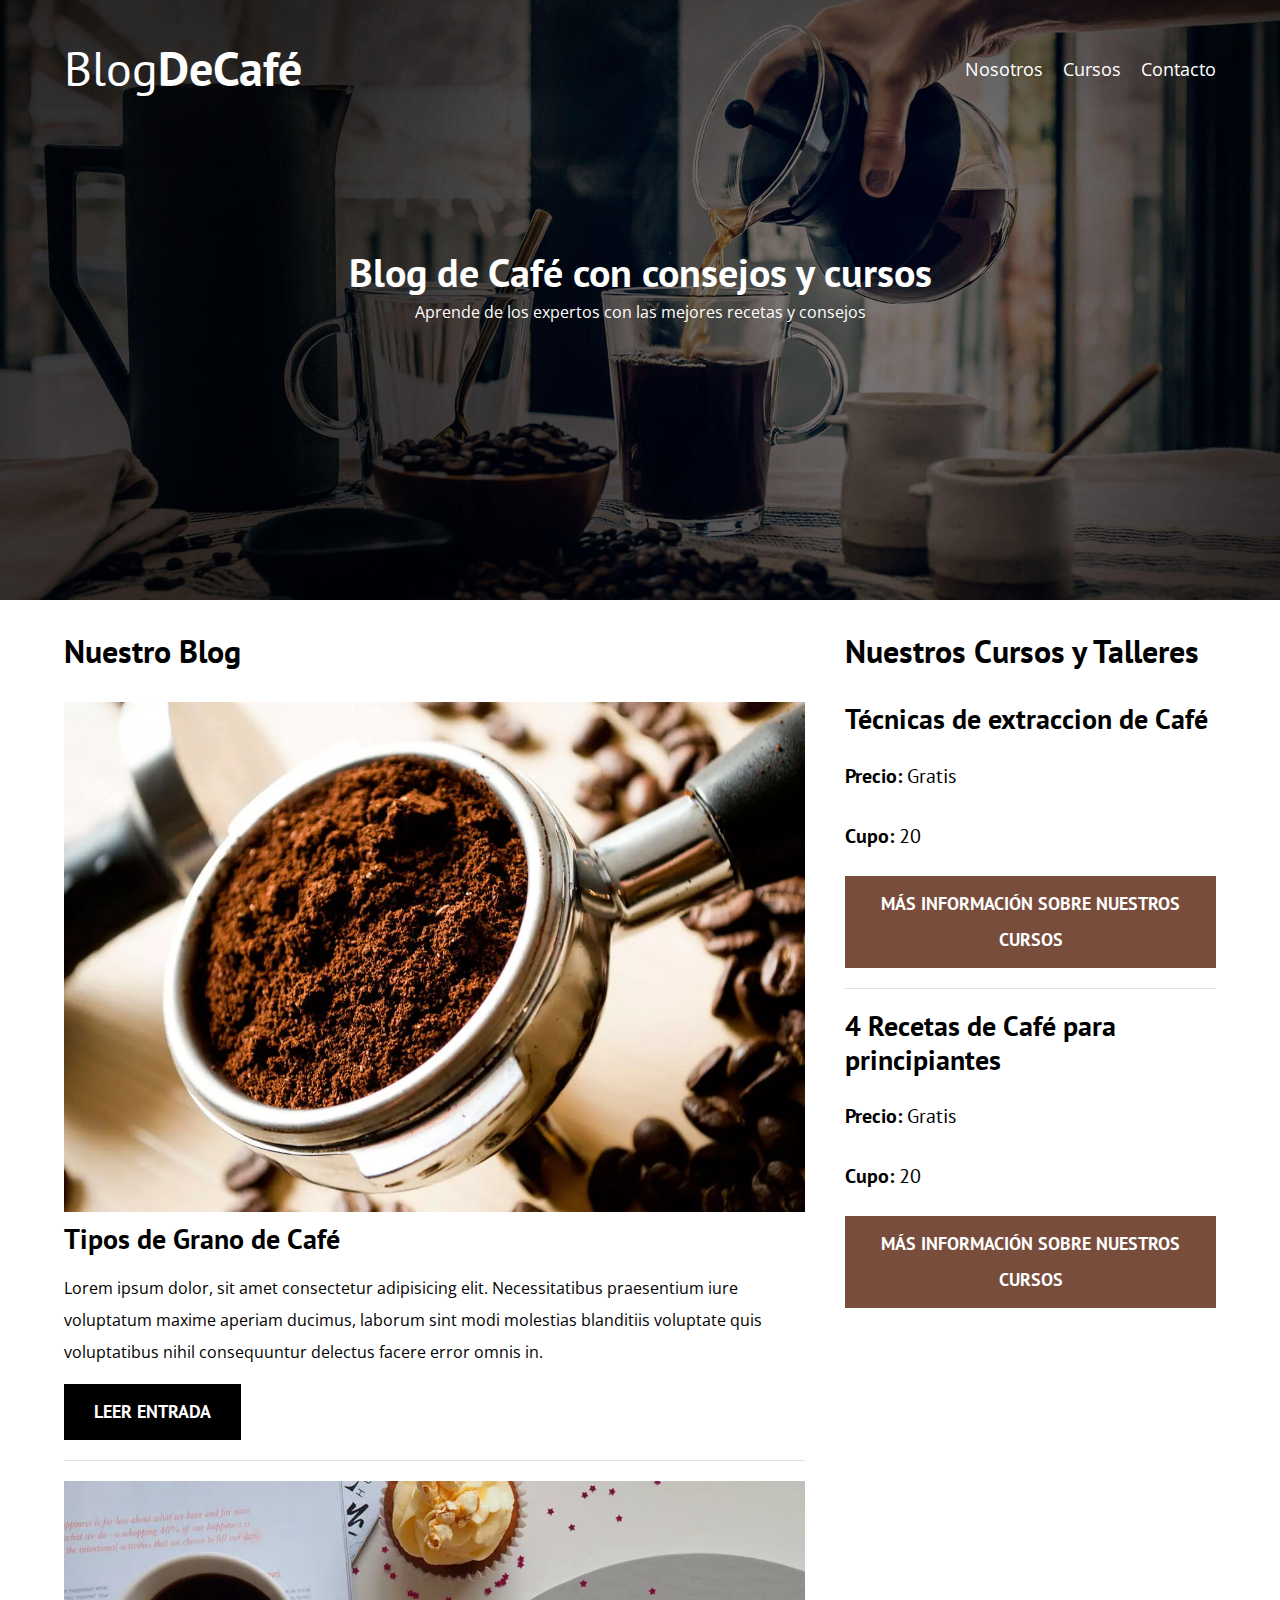
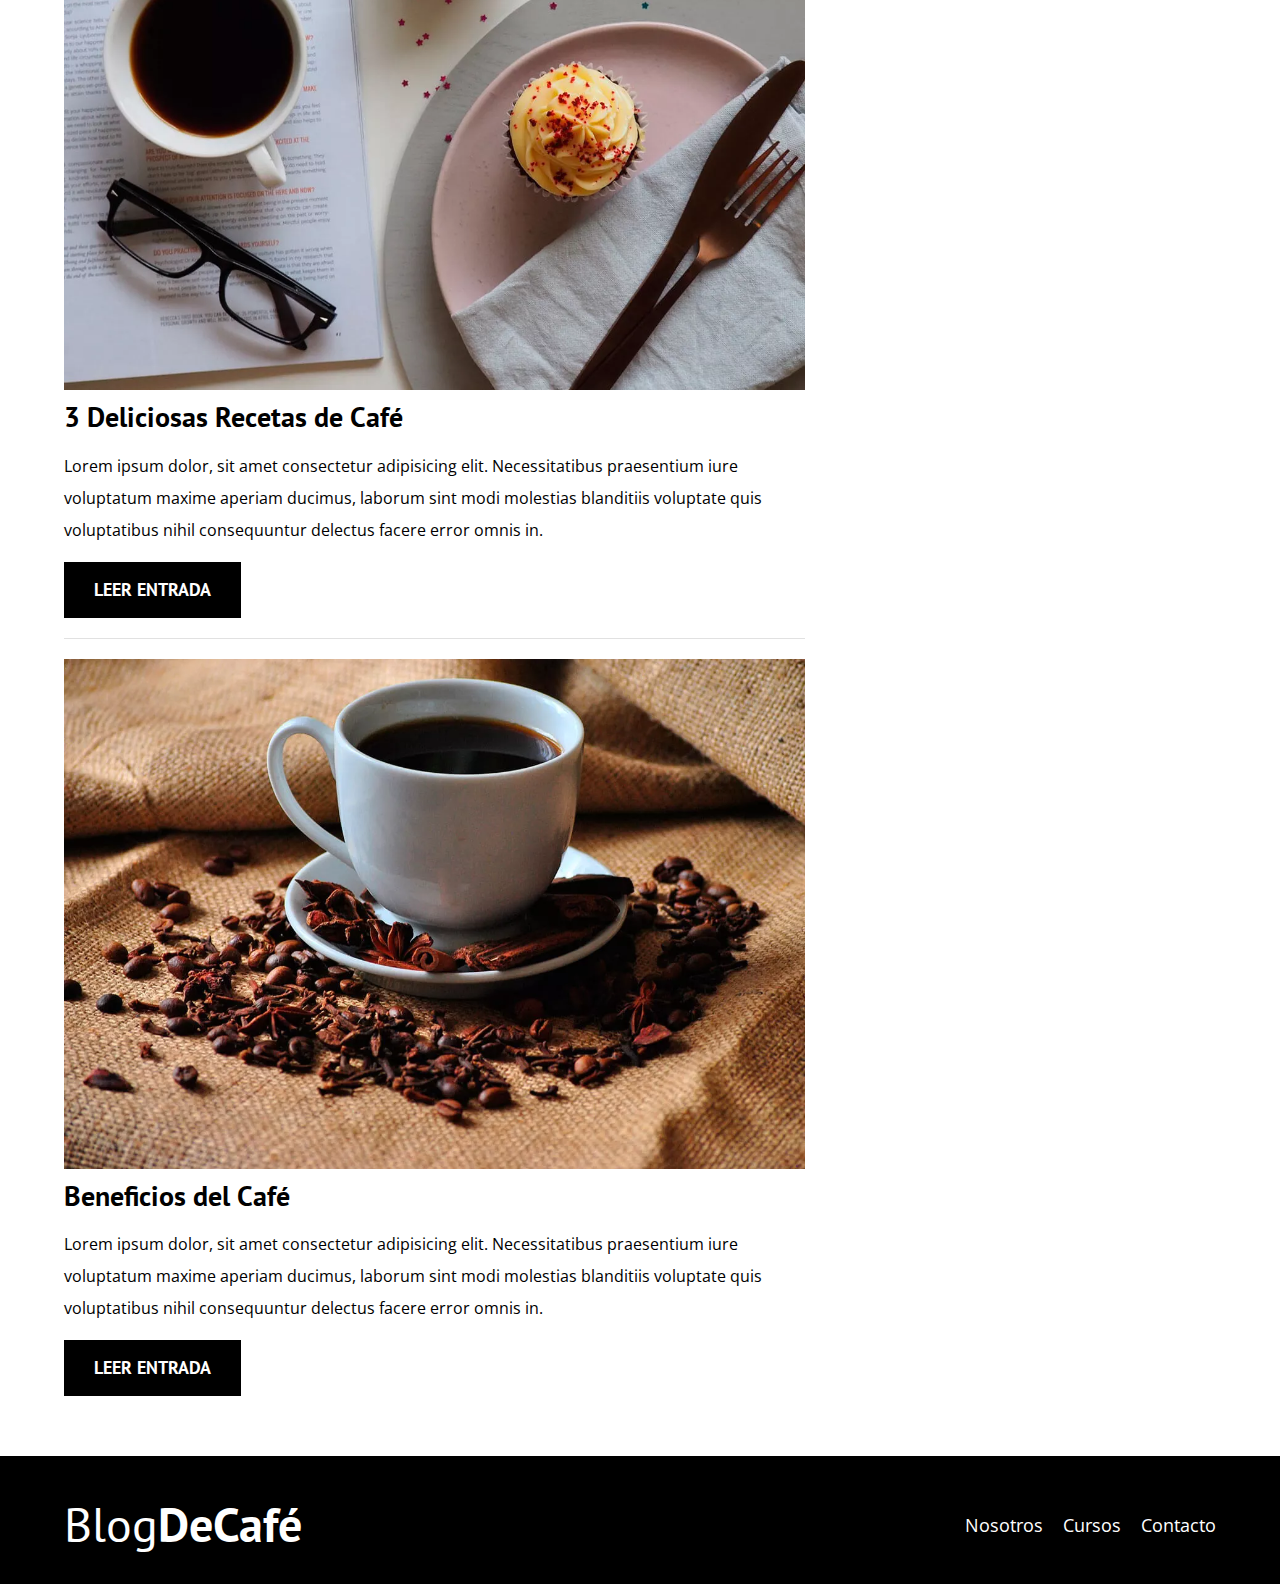
<file: index.html>
<!DOCTYPE html>
<html lang="en">

<head>
    <meta charset="UTF-8">
    <meta name="viewport" content="width=device-width, initial-scale=1.0">
    <title>Blog De Cafe</title>
    <meta name="description" content="Página web de blog de café">

    <!-- Prefetch -->
    <link rel="prefetch" href="nosotros.html" as="document">

    <!-- Preload -->
    <link rel=preload" href="css/normalize.css" as="style">
    <link rel="stylesheet" href="css/normalize.css">

    <link rel="preload"
        href="https://fonts.googleapis.com/css2?family=Krub:wght@400;700&family=Open+Sans&family=PT+Sans:wght@400;700&family=Staatliches&display=swap"
        as="font" crossorigin="crossorigin">
    <link
        href="https://fonts.googleapis.com/css2?family=Krub:wght@400;700&family=Open+Sans&family=PT+Sans:wght@400;700&family=Staatliches&display=swap"
        rel="stylesheet">
    <link rel="preload" href="css/styles.css" as="style">
    <link rel="stylesheet" href="css/styles.css">

</head>

<body>
    <header class="header">

        <div class="contenedor">
            <div class="barra">
                <a class="logo" href="index.html">
                    <h1 class="logo__nombre no-margin centrar-texto">Blog<span class="logo__bold">DeCafé</span></h1>
                </a>
                <nav class="navegacion">
                    <a href="nosotros.html" class="navegacion__enlace">Nosotros</a>
                    <a href="cursos.html" class="navegacion__enlace">Cursos</a>
                    <a href="contacto.html" class="navegacion__enlace">Contacto</a>
                </nav>
            </div>
        </div>

        <div class="header__texto">
            <h2 class="no-margin">Blog de Café con consejos y cursos</h2>
            <p class="no-margin">Aprende de los expertos con las mejores recetas y consejos</p>
        </div>
    </header>

    <div class="contenedor contenido-principal">
        <main class="blog">
            <h3>Nuestro Blog</h3>

            <article class="entrada">
                <div class="entrada__imagen">
                    <picture>
                        <source loading="lazy" srcset="img/blog1.webp" type="image/webp">
                        <img loading="lazy" src="img/blog1.jpg" alt="imagen_blog">
                    </picture>
                </div>
                <div class="entrada__contenido">
                    <h4 class="no-margin">Tipos de Grano de Café</h4>
                    <p>Lorem ipsum dolor, sit amet consectetur adipisicing elit. Necessitatibus praesentium iure
                        voluptatum maxime aperiam ducimus, laborum sint modi molestias blanditiis voluptate quis
                        voluptatibus nihil consequuntur delectus facere error omnis in.</p>
                    <a href="entrada.html" class="boton boton--primario">Leer entrada</a>
                </div>
            </article>
            <article class="entrada">
                <div class="entrada__imagen">
                    <picture>
                        <source loading="lazy" srcset="img/blog2.webp" type="image/webp">
                        <img loading="lazy" src="img/blog2.jpg" alt="imagen_blog">
                    </picture>
                </div>
                <div class="entrada__contenido">
                    <h4 class="no-margin">3 Deliciosas Recetas de Café</h4>
                    <p>Lorem ipsum dolor, sit amet consectetur adipisicing elit. Necessitatibus praesentium iure
                        voluptatum maxime aperiam ducimus, laborum sint modi molestias blanditiis voluptate quis
                        voluptatibus nihil consequuntur delectus facere error omnis in.</p>
                    <a href="entrada.html" class="boton boton--primario">Leer entrada</a>
                </div>
            </article>
            <article class="entrada">
                <div class="entrada__imagen">
                    <picture>
                        <source loading="lazy" srcset="img/blog3.webp" type="image/webp">
                        <img loading="lazy" src="img/blog3.jpg" alt="imagen_blog">
                    </picture>
                </div>
                <div class="entrada__contenido">
                    <h4 class="no-margin">Beneficios del Café</h4>
                    <p>Lorem ipsum dolor, sit amet consectetur adipisicing elit. Necessitatibus praesentium iure
                        voluptatum maxime aperiam ducimus, laborum sint modi molestias blanditiis voluptate quis
                        voluptatibus nihil consequuntur delectus facere error omnis in.</p>
                    <a href="entrada.html" class="boton boton--primario">Leer entrada</a>
                </div>
            </article>

        </main>
        <aside class="sidebar">
            <h3>Nuestros Cursos y Talleres</h3>

            <ul class="cursos no-padding">
                <li class="widget-curso">
                    <h4 class="no-margin">Técnicas de extraccion de Café</h4>
                    <p class="widget-curso__label">Precio:
                        <span class="widget-curso__info">Gratis</span>
                    </p>
                    <p class="widget-curso__label">Cupo:
                        <span class="widget-curso__info">20</span>
                    </p>
                    <a href="entrada.html" class="boton boton--secundario">Más Información sobre nuestros cursos</a>
                </li>
                <li class="widget-curso">
                    <h4 class="no-margin">4 Recetas de Café para principiantes</h4>
                    <p class="widget-curso__label">Precio:
                        <span class="widget-curso__info">Gratis</span>
                    </p>
                    <p class="widget-curso__label">Cupo:
                        <span class="widget-curso__info">20</span>
                    </p>
                    <a href="entrada.html" class="boton boton--secundario">Más Información sobre nuestros cursos</a>
                </li>
            </ul>
        </aside>
    </div>

    <footer class="footer">
        <div class="contenedor">
            <div class="barra">
                <a class="logo" href="index.html">
                    <h1 class="logo__nombre no-margin centrar-texto">Blog<span class="logo__bold">DeCafé</span></h1>
                </a>
                <nav class="navegacion">
                    <a href="nosotros.html" class="navegacion__enlace">Nosotros</a>
                    <a href="cursos.html" class="navegacion__enlace">Cursos</a>
                    <a href="contacto.html" class="navegacion__enlace">Contacto</a>
                </nav>
            </div>
        </div>
    </footer>

    <script src="js/modernizr.js"></script>
</body>
</html>
</file>
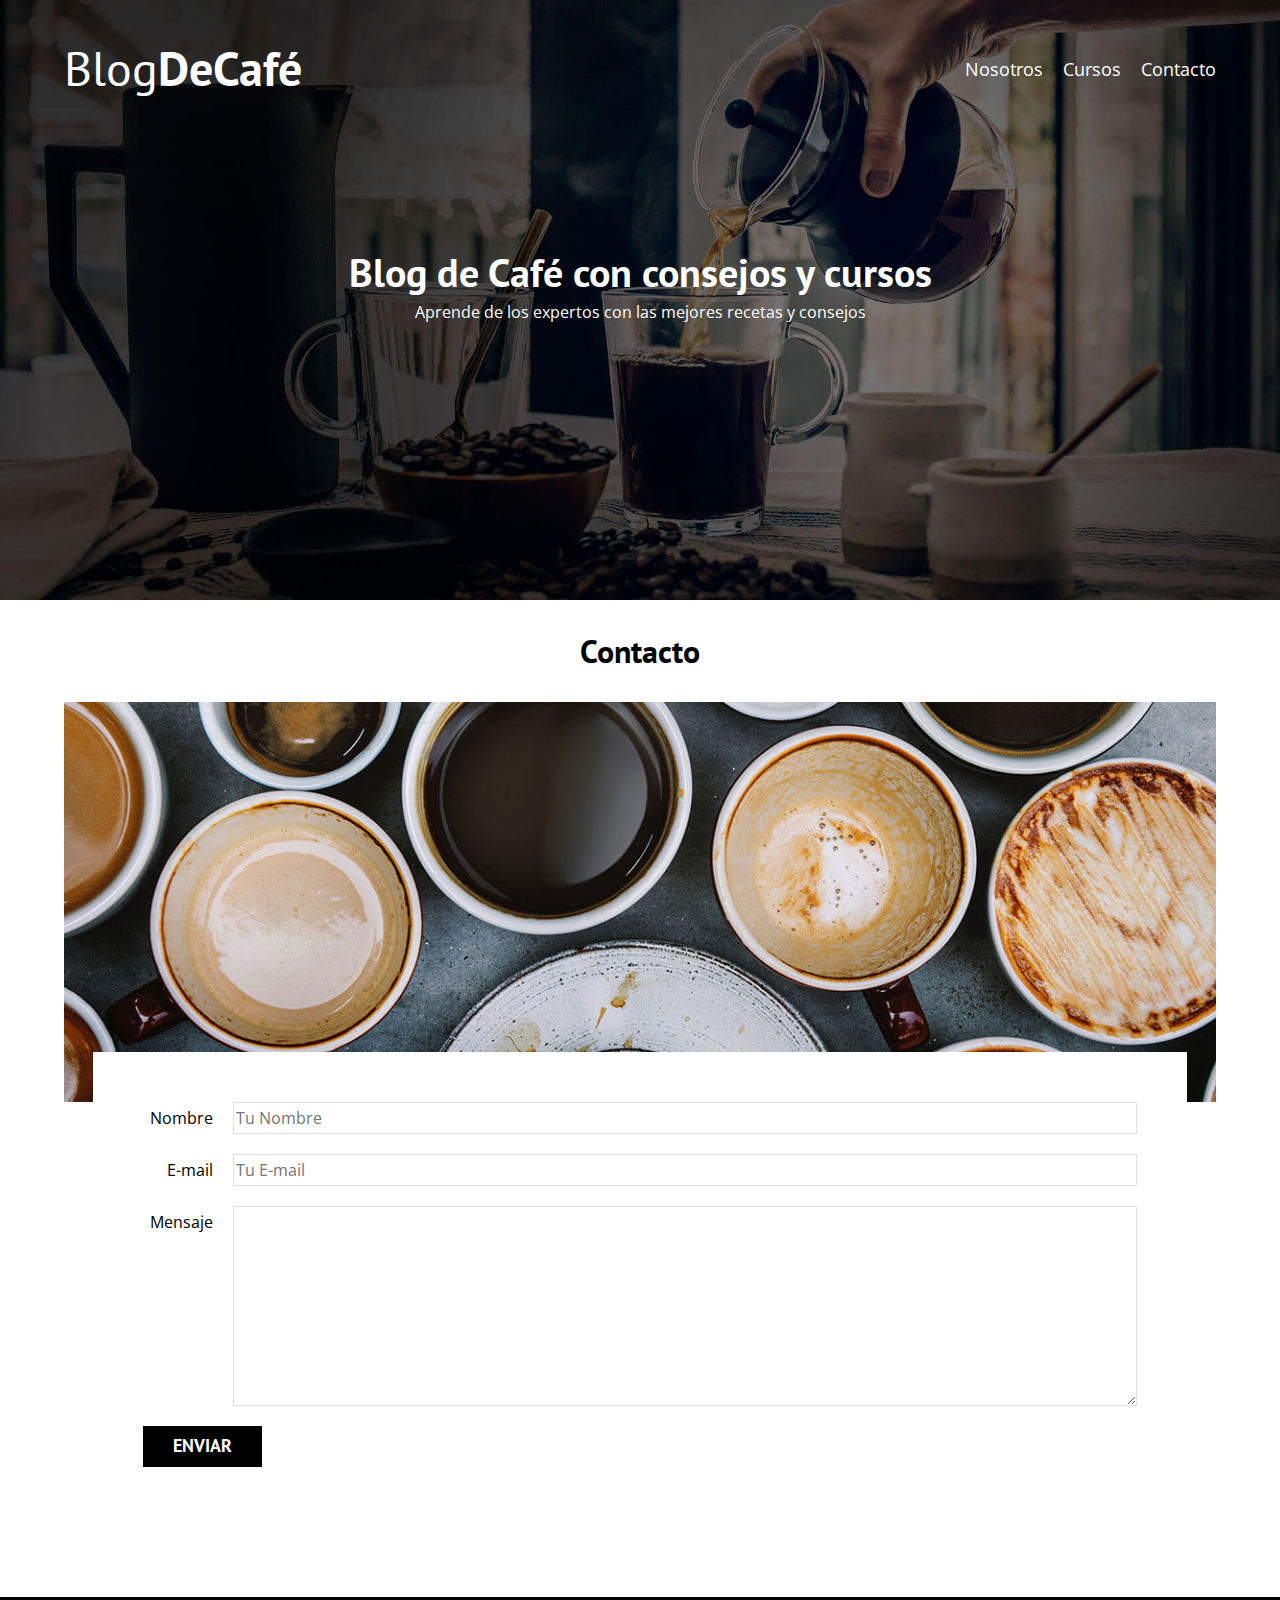
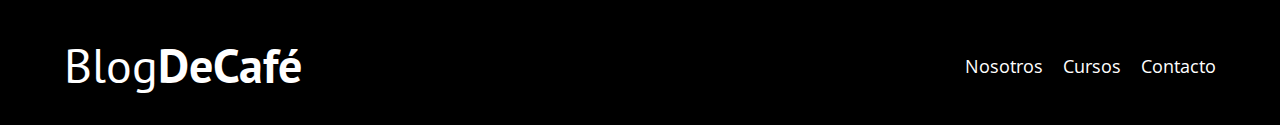
<file: contacto.html>
<!DOCTYPE html>
<html lang="en">
<head>
    <meta charset="UTF-8">
    <meta name="viewport" content="width=device-width, initial-scale=1.0">
    <title>Blog De Cafe</title>
    <link rel="stylesheet" href="css/normalize.css">
    <link href="https://fonts.googleapis.com/css2?family=Krub:wght@400;700&family=Open+Sans&family=PT+Sans:wght@400;700&family=Staatliches&display=swap" 
    rel="stylesheet">
    <link rel="stylesheet" href="css/styles.css">
</head>
<body>
    <header class="header">

        <div class="contenedor">
            <div class="barra">
                <a class="logo" href="index.html">
                    <h1 class="logo__nombre no-margin centrar-texto">Blog<span class="logo__bold">DeCafé</span></h1>
                </a>
                <nav class="navegacion">
                    <a href="nosotros.html" class="navegacion__enlace">Nosotros</a>
                    <a href="cursos.html" class="navegacion__enlace">Cursos</a>
                    <a href="contacto.html" class="navegacion__enlace">Contacto</a>
                </nav>
            </div>
        </div>

       <div class="header__texto">
            <h2 class="no-margin">Blog de Café con consejos y cursos</h2>
            <p class="no-margin">Aprende de los expertos con las mejores recetas y consejos</p>
       </div> 
    </header>

    <main class="contenedor">
        <h3 class="centrar-texto">Contacto</h3>
        <div class="contacto-bg"></div>

        <form class="formulario">
            <div class="campo">
                <label class="campo__label" class="campo__label" for="nombre">Nombre</label>
                <input class="campo__field" class="campo__field" type="text" placeholder="Tu Nombre" id="nombre">
            </div>

            <div class="campo">
                <label class="campo__label" for="email">E-mail</label>
                <input class="campo__field" type="email" placeholder="Tu E-mail" id="email">
            </div>
            
            <div class="campo">
                <label class="campo__label" for="mensaje">Mensaje</label>
                <textarea class="campo__field--textarea campo__field" id="mensaje"></textarea>
            </div>

            <div class="campo">
                <input type="submit" value="Enviar" class="boton boton--primario">
            </div>
        </form>
        
    </main>

    <footer class="footer">
        <div class="contenedor">
            <div class="barra">
                <a class="logo" href="index.html">
                    <h1 class="logo__nombre no-margin centrar-texto">Blog<span class="logo__bold">DeCafé</span></h1>
                </a>
                <nav class="navegacion">
                    <a href="nosotros.html" class="navegacion__enlace">Nosotros</a>
                    <a href="cursos.html" class="navegacion__enlace">Cursos</a>
                    <a href="contacto.html" class="navegacion__enlace">Contacto</a>
                </nav>
            </div>
        </div>
    </footer>

</body>
</html>
</file>
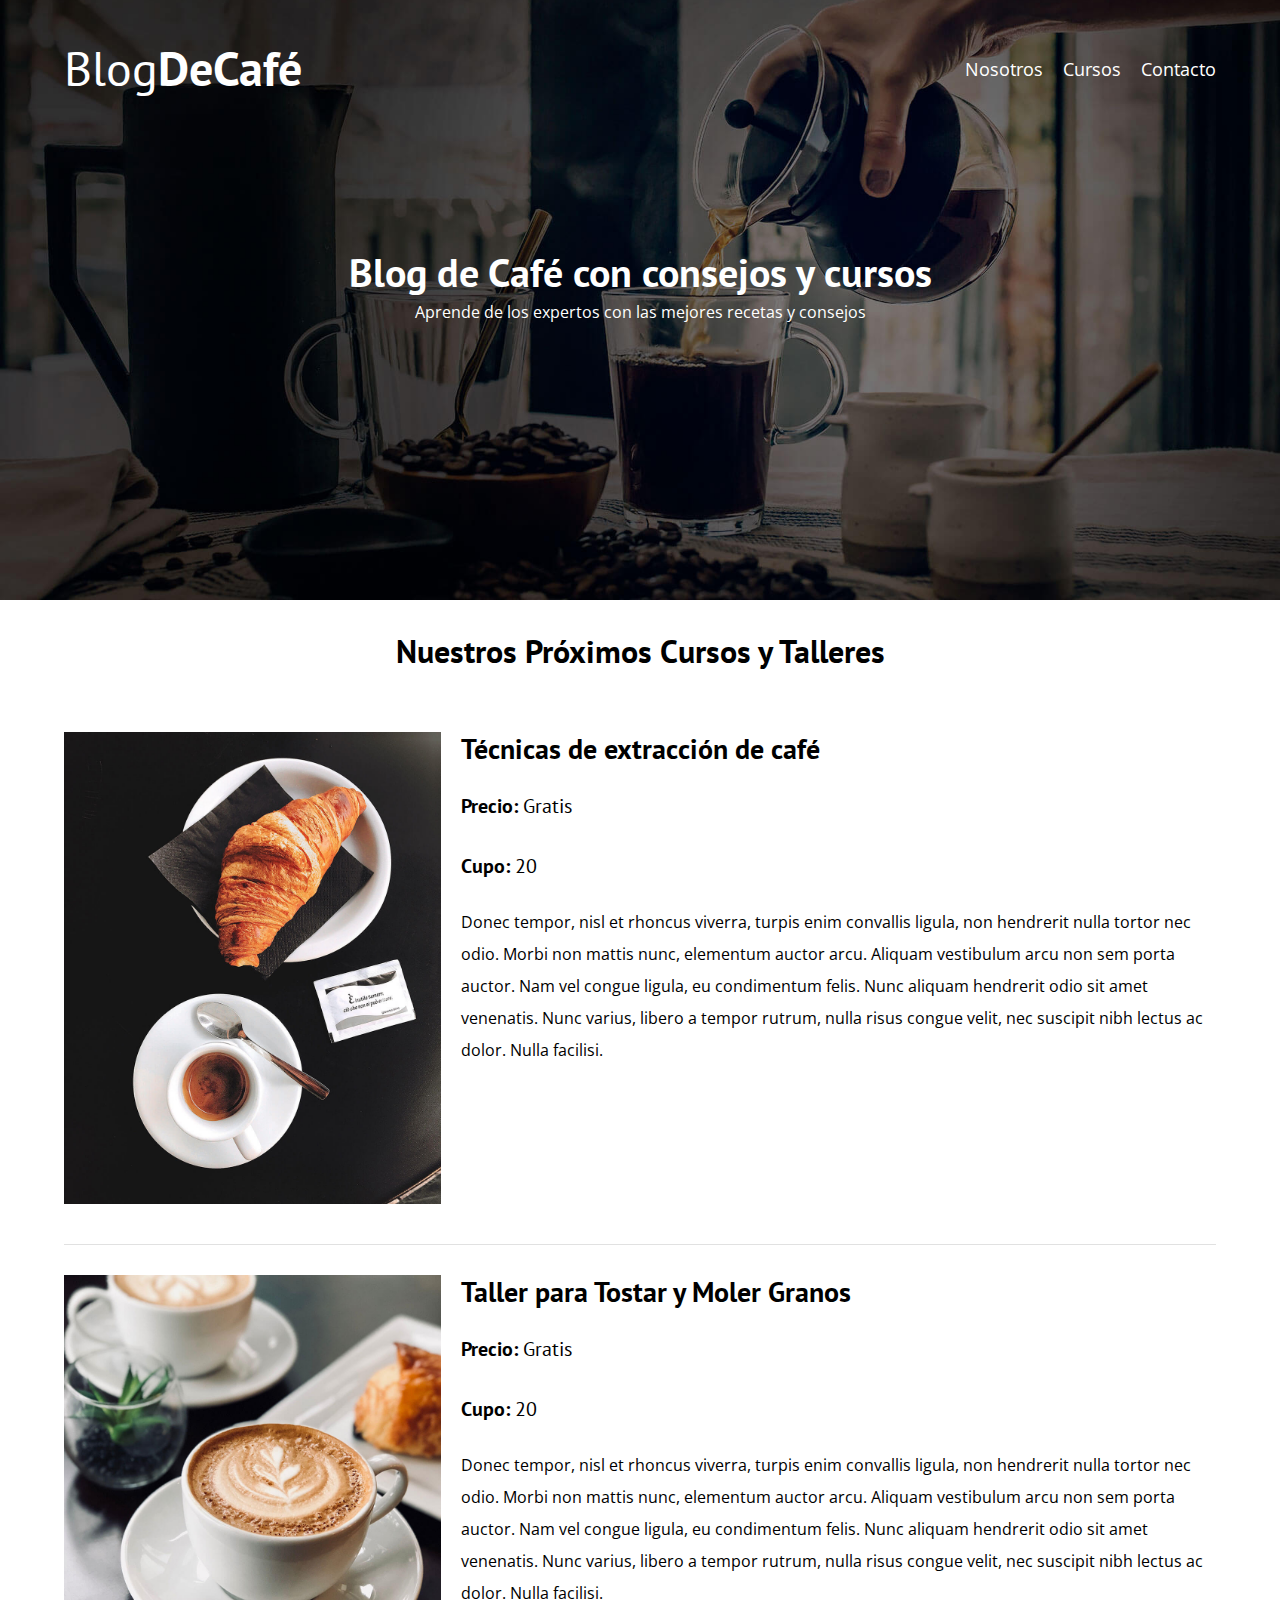
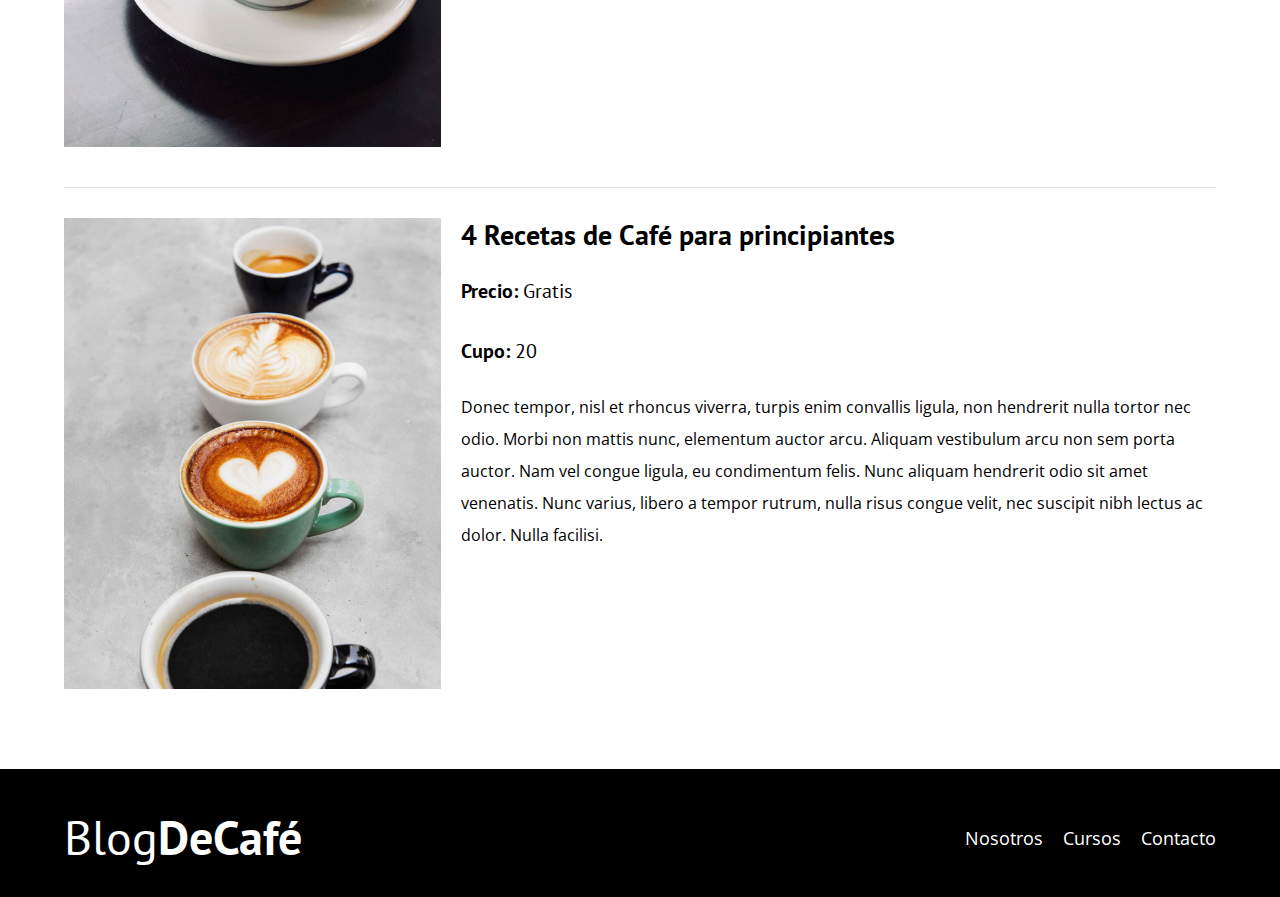
<file: cursos.html>
<!DOCTYPE html>
<html lang="en">

<head>
    <meta charset="UTF-8">
    <meta name="viewport" content="width=device-width, initial-scale=1.0">
    <title>Blog De Cafe</title>
    <link rel="stylesheet" href="css/normalize.css">
    <link
        href="https://fonts.googleapis.com/css2?family=Krub:wght@400;700&family=Open+Sans&family=PT+Sans:wght@400;700&family=Staatliches&display=swap"
        rel="stylesheet">
    <link rel="stylesheet" href="css/styles.css">
</head>

<body>
    <header class="header">

        <div class="contenedor">
            <div class="barra">
                <a class="logo" href="index.html">
                    <h1 class="logo__nombre no-margin centrar-texto">Blog<span class="logo__bold">DeCafé</span></h1>
                </a>
                <nav class="navegacion">
                    <a href="nosotros.html" class="navegacion__enlace">Nosotros</a>
                    <a href="cursos.html" class="navegacion__enlace">Cursos</a>
                    <a href="contacto.html" class="navegacion__enlace">Contacto</a>
                </nav>
            </div>
        </div>

        <div class="header__texto">
            <h2 class="no-margin">Blog de Café con consejos y cursos</h2>
            <p class="no-margin">Aprende de los expertos con las mejores recetas y consejos</p>
        </div>
    </header>

    <main class="contenedor">
        <h3 class="centrar-texto">Nuestros Próximos Cursos y Talleres</h3>

        <div class="curso">
            <div class="curso__imagen">
                <img src="img/curso1.jpg" alt="imagen curso1">
            </div>

            <div class="curso__informacion">
                <h4 class="no-margin">Técnicas de extracción de café</h4>
                <p class="curso__label">Precio:
                    <span class="curso__info">Gratis</span>
                </p>
                <p class="curso__label">Cupo:
                    <span class="curso__info">20</span>
                </p>
                <p>Donec tempor, nisl et rhoncus viverra, turpis enim convallis ligula, non hendrerit nulla tortor nec odio.
                Morbi non mattis nunc, elementum auctor arcu. Aliquam vestibulum arcu non sem porta auctor. Nam vel
                congue ligula, eu condimentum felis. Nunc aliquam hendrerit odio sit amet venenatis. Nunc varius, libero
                a tempor rutrum, nulla risus congue velit, nec suscipit nibh lectus ac dolor. Nulla facilisi.</p>
            </div> <!-- .curso informacion-->
        </div> <!-- .curso -->

        <div class="curso">
            <div class="curso__imagen">
                <img src="img/curso2.jpg" alt="imagen curso1">
            </div>

            <div class="curso__informacion">
                <h4 class="no-margin">Taller para Tostar y Moler Granos</h4>
                <p class="curso__label">Precio:
                    <span class="curso__info">Gratis</span>
                </p>
                <p class="curso__label">Cupo:
                    <span class="curso__info">20</span>
                </p>
                <p>Donec tempor, nisl et rhoncus viverra, turpis enim convallis ligula, non hendrerit nulla tortor nec odio.
                Morbi non mattis nunc, elementum auctor arcu. Aliquam vestibulum arcu non sem porta auctor. Nam vel
                congue ligula, eu condimentum felis. Nunc aliquam hendrerit odio sit amet venenatis. Nunc varius, libero
                a tempor rutrum, nulla risus congue velit, nec suscipit nibh lectus ac dolor. Nulla facilisi.</p>
            </div> <!-- .curso informacion-->
        </div> <!-- .curso -->

        <div class="curso">
            <div class="curso__imagen">
                <img src="img/curso3.jpg" alt="imagen curso1">
            </div>

            <div class="curso__informacion">
                <h4 class="no-margin">4 Recetas de Café para principiantes</h4>
                <p class="curso__label">Precio:
                    <span class="curso__info">Gratis</span>
                </p>
                <p class="curso__label">Cupo:
                    <span class="curso__info">20</span>
                </p>
                <p>Donec tempor, nisl et rhoncus viverra, turpis enim convallis ligula, non hendrerit nulla tortor nec odio.
                Morbi non mattis nunc, elementum auctor arcu. Aliquam vestibulum arcu non sem porta auctor. Nam vel
                congue ligula, eu condimentum felis. Nunc aliquam hendrerit odio sit amet venenatis. Nunc varius, libero
                a tempor rutrum, nulla risus congue velit, nec suscipit nibh lectus ac dolor. Nulla facilisi.</p>
            </div> <!-- .curso informacion-->
        </div> <!-- .curso -->

    </main>

    <footer class="footer">
        <div class="contenedor">
            <div class="barra">
                <a class="logo" href="index.html">
                    <h1 class="logo__nombre no-margin centrar-texto">Blog<span class="logo__bold">DeCafé</span></h1>
                </a>
                <nav class="navegacion">
                    <a href="nosotros.html" class="navegacion__enlace">Nosotros</a>
                    <a href="cursos.html" class="navegacion__enlace">Cursos</a>
                    <a href="contacto.html" class="navegacion__enlace">Contacto</a>
                </nav>
            </div>
        </div>
    </footer>

</body>

</html>
</file>
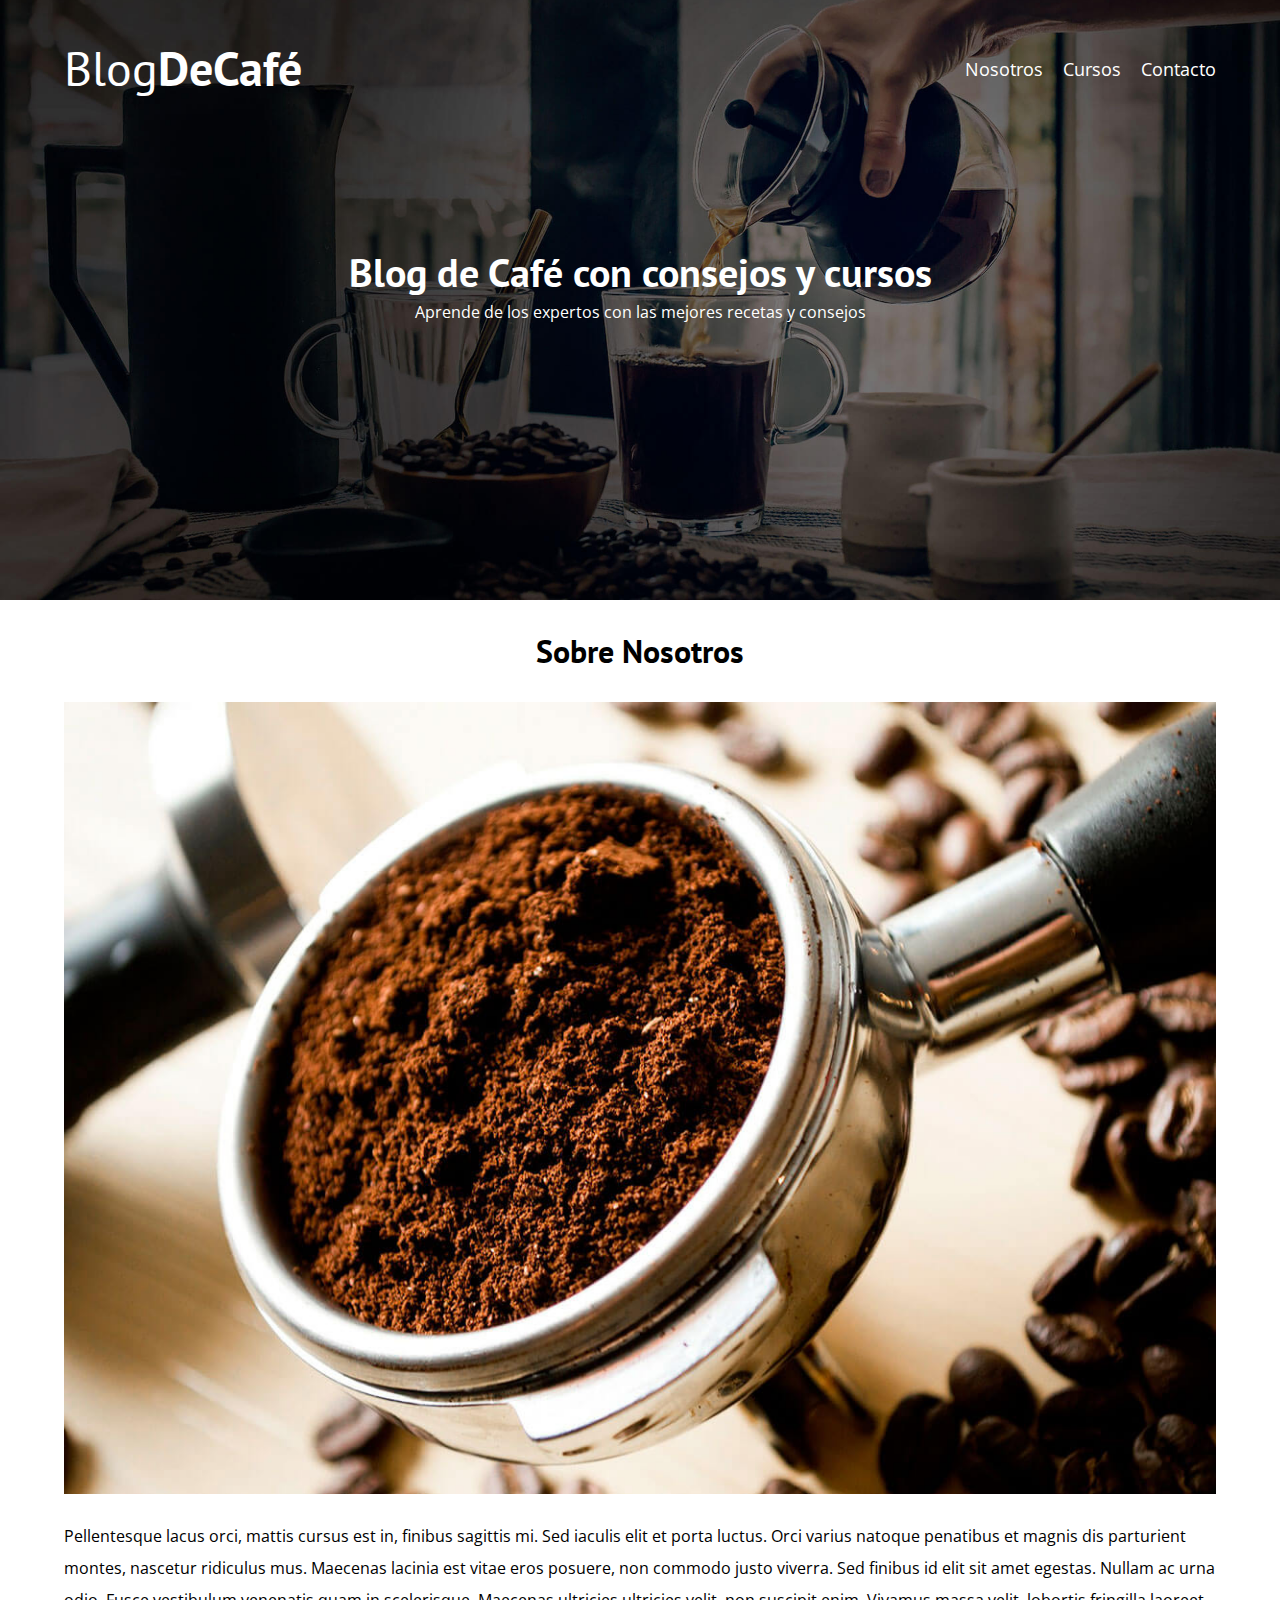
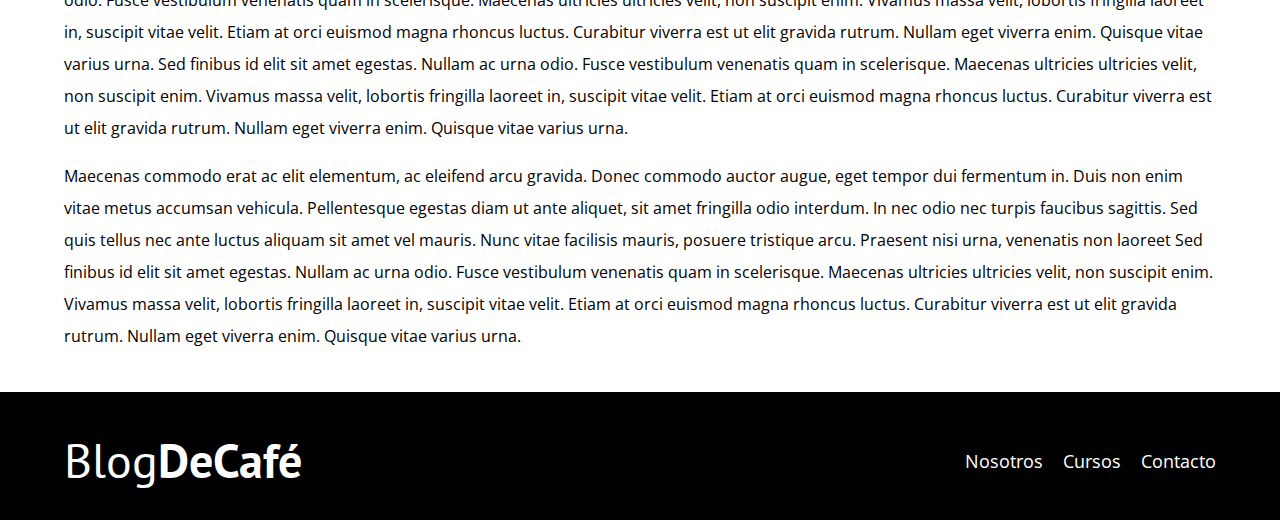
<file: entrada.html>
<!DOCTYPE html>
<html lang="en">

<head>
    <meta charset="UTF-8">
    <meta name="viewport" content="width=device-width, initial-scale=1.0">
    <title>Blog De Cafe</title>
    <link rel="stylesheet" href="css/normalize.css">
    <link
        href="https://fonts.googleapis.com/css2?family=Krub:wght@400;700&family=Open+Sans&family=PT+Sans:wght@400;700&family=Staatliches&display=swap"
        rel="stylesheet">
    <link rel="stylesheet" href="css/styles.css">
</head>

<body>
    <header class="header">

        <div class="contenedor">
            <div class="barra">
                <a class="logo" href="index.html">
                    <h1 class="logo__nombre no-margin centrar-texto">Blog<span class="logo__bold">DeCafé</span></h1>
                </a>
                <nav class="navegacion">
                    <a href="nosotros.html" class="navegacion__enlace">Nosotros</a>
                    <a href="cursos.html" class="navegacion__enlace">Cursos</a>
                    <a href="contacto.html" class="navegacion__enlace">Contacto</a>
                </nav>
            </div>
        </div>

        <div class="header__texto">
            <h2 class="no-margin">Blog de Café con consejos y cursos</h2>
            <p class="no-margin">Aprende de los expertos con las mejores recetas y consejos</p>
        </div>
    </header>

    <main class="contenedor">
        <h3 class="centrar-texto">Sobre Nosotros</h3>

        <img src="img/blog1.jpg" alt="imagen entrada-nos">

        <p>Pellentesque lacus orci, mattis cursus est in, finibus sagittis mi. Sed iaculis elit et porta luctus. Orci
            varius natoque penatibus et magnis dis parturient montes, nascetur ridiculus mus. Maecenas lacinia est vitae
            eros posuere, non commodo justo viverra. Sed finibus id elit sit amet egestas. Nullam ac urna odio. Fusce
            vestibulum venenatis quam in scelerisque. Maecenas ultricies ultricies velit, non suscipit enim. Vivamus
            massa velit, lobortis fringilla laoreet in, suscipit vitae velit. Etiam at orci euismod magna rhoncus
            luctus. Curabitur viverra est ut elit gravida rutrum. Nullam eget viverra enim. Quisque vitae varius urna.
            Sed finibus id elit sit amet egestas. Nullam ac urna odio. Fusce
            vestibulum venenatis quam in scelerisque. Maecenas ultricies ultricies velit, non suscipit enim. Vivamus
            massa velit, lobortis fringilla laoreet in, suscipit vitae velit. Etiam at orci euismod magna rhoncus
            luctus. Curabitur viverra est ut elit gravida rutrum. Nullam eget viverra enim. Quisque vitae varius urna.
        </p>
        <p>Maecenas commodo erat ac elit elementum, ac eleifend arcu gravida. Donec commodo auctor augue, eget tempor
            dui fermentum in. Duis non enim vitae metus accumsan vehicula. Pellentesque egestas diam ut ante aliquet,
            sit amet fringilla odio interdum. In nec odio nec turpis faucibus sagittis. Sed quis tellus nec ante luctus
            aliquam sit amet vel mauris. Nunc vitae facilisis mauris, posuere tristique arcu. Praesent nisi urna,
            venenatis non laoreet Sed finibus id elit sit amet egestas. Nullam ac urna odio. Fusce
            vestibulum venenatis quam in scelerisque. Maecenas ultricies ultricies velit, non suscipit enim. Vivamus
            massa velit, lobortis fringilla laoreet in, suscipit vitae velit. Etiam at orci euismod magna rhoncus
            luctus. Curabitur viverra est ut elit gravida rutrum. Nullam eget viverra enim. Quisque vitae varius urna.</p>
    </main>

    <footer class="footer">
        <div class="contenedor">
            <div class="barra">
                <a class="logo" href="index.html">
                    <h1 class="logo__nombre no-margin centrar-texto">Blog<span class="logo__bold">DeCafé</span></h1>
                </a>
                <nav class="navegacion">
                    <a href="nosotros.html" class="navegacion__enlace">Nosotros</a>
                    <a href="cursos.html" class="navegacion__enlace">Cursos</a>
                    <a href="contacto.html" class="navegacion__enlace">Contacto</a>
                </nav>
            </div>
        </div>
    </footer>

</body>

</html>
</file>
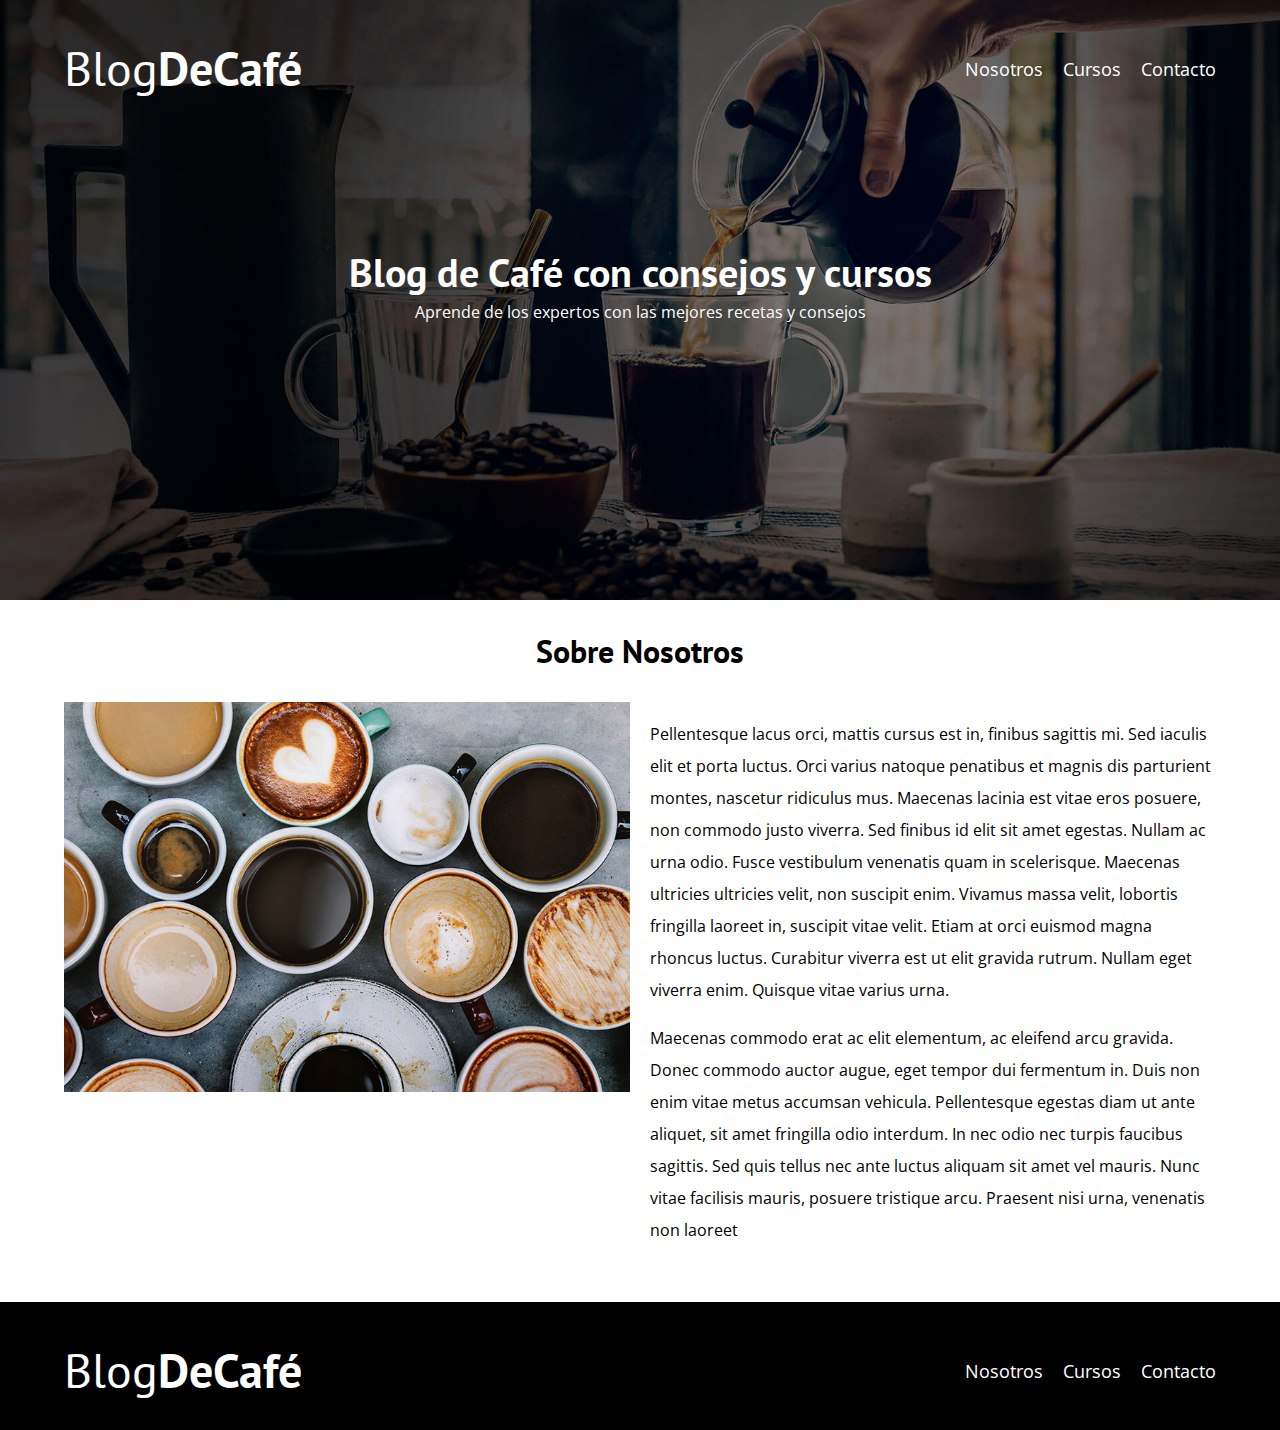
<file: nosotros.html>
<!DOCTYPE html>
<html lang="en">
<head>
    <meta charset="UTF-8">
    <meta name="viewport" content="width=device-width, initial-scale=1.0">
    <title>Blog De Cafe</title>
    <link rel="stylesheet" href="css/normalize.css">
    <link href="https://fonts.googleapis.com/css2?family=Krub:wght@400;700&family=Open+Sans&family=PT+Sans:wght@400;700&family=Staatliches&display=swap" 
    rel="stylesheet">
    <link rel="stylesheet" href="css/styles.css">
</head>
<body>
    <header class="header">

        <div class="contenedor">
            <div class="barra">
                <a class="logo" href="index.html">
                    <h1 class="logo__nombre no-margin centrar-texto">Blog<span class="logo__bold">DeCafé</span></h1>
                </a>
                <nav class="navegacion">
                    <a href="nosotros.html" class="navegacion__enlace">Nosotros</a>
                    <a href="cursos.html" class="navegacion__enlace">Cursos</a>
                    <a href="contacto.html" class="navegacion__enlace">Contacto</a>
                </nav>
            </div>
        </div>

       <div class="header__texto">
            <h2 class="no-margin">Blog de Café con consejos y cursos</h2>
            <p class="no-margin">Aprende de los expertos con las mejores recetas y consejos</p>
       </div> 
    </header>

    <main class="contenedor">
        <h3 class="centrar-texto">Sobre Nosotros</h3>
        
        <div class="sobre-nosotros">
            <div class="sobre-nosotros__imagen">
                <img src="img/nosotros.jpg" alt="imagen nosotros">
            </div>

            <div class="sobre-nosotros__texto">
                <p>Pellentesque lacus orci, mattis cursus est in, finibus sagittis mi. Sed iaculis elit et porta luctus. Orci varius natoque penatibus et magnis dis parturient montes, nascetur ridiculus mus. Maecenas lacinia est vitae eros posuere, non commodo justo viverra. Sed finibus id elit sit amet egestas. Nullam ac urna odio. Fusce vestibulum venenatis quam in scelerisque. Maecenas ultricies ultricies velit, non suscipit enim. Vivamus massa velit, lobortis fringilla laoreet in, suscipit vitae velit. Etiam at orci euismod magna rhoncus luctus. Curabitur viverra est ut elit gravida rutrum. Nullam eget viverra enim. Quisque vitae varius urna.</p>
                <p>Maecenas commodo erat ac elit elementum, ac eleifend arcu gravida. Donec commodo auctor augue, eget tempor dui fermentum in. Duis non enim vitae metus accumsan vehicula. Pellentesque egestas diam ut ante aliquet, sit amet fringilla odio interdum. In nec odio nec turpis faucibus sagittis. Sed quis tellus nec ante luctus aliquam sit amet vel mauris. Nunc vitae facilisis mauris, posuere tristique arcu. Praesent nisi urna, venenatis non laoreet</p>
            </div>
        </div>
    </main>

    <footer class="footer">
        <div class="contenedor">
            <div class="barra">
                <a class="logo" href="index.html">
                    <h1 class="logo__nombre no-margin centrar-texto">Blog<span class="logo__bold">DeCafé</span></h1>
                </a>
                <nav class="navegacion">
                    <a href="nosotros.html" class="navegacion__enlace">Nosotros</a>
                    <a href="cursos.html" class="navegacion__enlace">Cursos</a>
                    <a href="contacto.html" class="navegacion__enlace">Contacto</a>
                </nav>
            </div>
        </div>
    </footer>

</body>
</html>
</file>
<file: css/styles.css>
:root {
    --fuenteHeading: 'PT Sans', sans-serif;
    --fuenteParrafos: 'Open Sans', sans-serif;

    --primario: #784D3C;
    --gris:#e1e1e1;
    --blanco: #ffff;
    --negro: #000000;
}

html {
    box-sizing: border-box;
    font-size: 62.5%;
}

*,
*:before,
*:after {
    box-sizing: inherit;
}

body {
    font-family: var(--fuenteParrafos);
    font-size: 1.6rem;
    line-height: 2;
}

/* Globales */
.contenedor {
    /* max-width: 120rem;
    width: 90%; */
    width: min(90%, 120rem);
    margin: 0 auto; /* centrar contenido horizontalmente */
}

a {
    text-decoration: none;
}

h1,
h2,
h3,
h4 {
    font-family: var(--fuenteHeading);
    line-height: 1.2;
}

h1 {
    font-size: 4.8rem;
}

h2 {
    font-size: 4rem;
}

h3 {
    font-size: 3.2rem;
}

h4 {
    font-size: 2.8rem;
}

img {
    max-width: 100%;
}

/* utilidades */
.no-margin {
    margin: 0;
}

.no-padding {
    padding: 0;
}

.centrar-texto {
    text-align: center;
}

/* header */
.webp .header{
    background-image: url(../img/banner.webp);
}
.no-webp .header{
    background-image: url(../img/banner.jpg);
}
.header {
    background-image: url(../img/banner.jpg);
    height: 60rem;
    background-size: cover;
    background-repeat: no-repeat;
    background-position: center center;
    /*Imagen de background responsive. Permite que fluya hacia el centro  */
}

.header__texto {
    text-align: center;
    color: var(--blanco);
    margin-top: 5rem;
}
@media (min-width: 768px) {
    .header__texto{
        margin-top: 15rem;
    }
}
.barra{
    padding-top: 4rem;
}
@media (min-width: 768px) {
    .barra {
        display: flex;
        justify-content: space-between;   /* Alinear items horizontalmente */
        align-items: center;          /* Alinear items verticalmente */
    }
}
.logo{
    color: var(--blanco);
}
.logo__nombre{
    font-weight: normal;
}
.logo__bold{
    font-weight: 700;
}
@media (min-width: 768PX) {
    .navegacion{
        display: flex;
        gap: 2rem;
    }
}
.navegacion__enlace{
    display: block;      /* Le da un parrafo completo a un ELEMENTO INDIVIDUAL, para que no esten uno a lado del otro */
    text-align: center;
    font-size: 1.8rem;
    color: var(--blanco);
}

@media (min-width: 768px) {
    .contenido-principal{
        display: grid;
        grid-template-columns: 2fr 1fr;
        column-gap: 4rem;
    }
}

.entrada{
    border-bottom: 1px solid var(--gris);
    margin-bottom: 2rem;
}
.entrada:last-of-type{
    border: none;
    margin-bottom: 0;
}
.boton{
    display: block;
    font-family: var(--fuenteHeading);
    color: var(--blanco);
    text-align: center;
    padding: 1rem 3rem;
    font-size: 1.8rem;
    text-transform: uppercase;
    font-weight: 700;
    margin-bottom: 2rem;
    border: none;
}
.boton:hover{
    cursor: pointer;
}
@media (min-width: 768px) {
    .boton{
        display: inline-block;
    }
}
.boton--primario{
    background-color: var(--negro);
}
.boton--secundario{
    background-color: var(--primario);
}

.cursos{
    list-style: none;
}
.widget-curso{
    border-bottom: 1px solid var(--gris);
    margin-bottom: 2rem;
}
.widget-curso:last-of-type{
    border: none;
    margin-bottom: 0;
}

.widget-curso__label{
    font-family: var(--fuenteHeading);
    font-weight: bold;
}
.widget-curso__info{
    font-weight: normal;
}
.widget-curso__label,
.widget-curso__info{
    font-size: 2rem;
}

.footer{
    background-color: var(--negro);
    padding-bottom: 3rem;
    margin-top: 4rem;
}

@media (min-width: 768px) {
    .sobre-nosotros{
        display: grid;
        grid-template-columns: repeat(2,1fr);
        column-gap: 2rem;
    }
}
/* Curso */
.curso{
    padding: 3rem 0;
    border-bottom: 1px solid var(--gris);
}

@media (min-width: 768px) {
    .curso{
        display: grid;
        grid-template-columns: 1fr 2fr;
        column-gap: 2rem;
    }
}
.curso:last-of-type{
    border: none;
}
.curso__label{
    font-family: var(--fuenteHeading);
    font-weight: bold;  
}
.curso__info{
    font-weight: normal;
}
.curso__label,
.curso__info{
    font-size: 2rem;
}
/* Contacto */
.contacto-bg{
    background-image: url(../img/contacto.jpg);
    height: 40rem;
    background-size: cover;
    background-repeat: no-repeat;
}

.formulario{
    background-color: var(--blanco);
    margin: -5rem auto 0 auto;
    width: 95%;
    padding: 5rem;
}
.campo{
    display: flex;
    margin-bottom: 2rem;
}
.campo__label{
    flex: 0 0 9rem;
    text-align: right;
    padding-right: 2rem;
}
.campo__field{
    flex: 1;
    border: 1px solid var(--gris);
}
.campo__field--textarea{
    height: 20rem;
}
</file>
